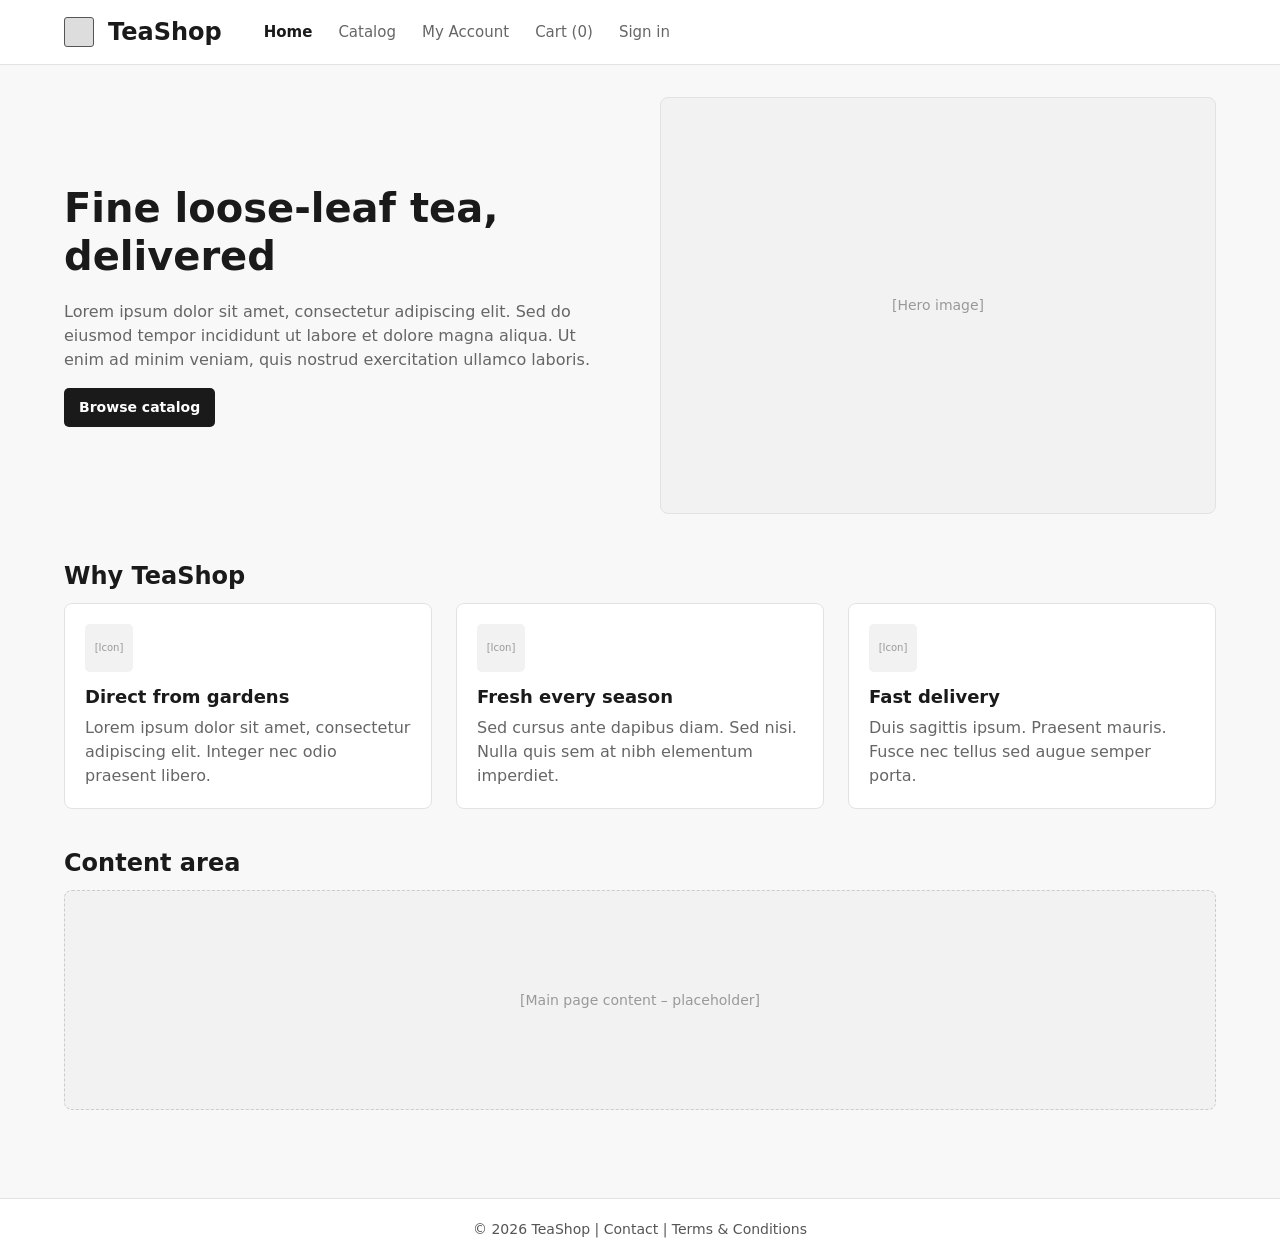
<file: html/index.html>
<!DOCTYPE html>
<html lang="en">
<head>
    <meta charset="UTF-8">
    <meta name="viewport" content="width=device-width, initial-scale=1.0">
    <title>TeaShop – Home</title>
    <link rel="stylesheet" href="css/style.css">
</head>
<body>

    <!-- ===== Header: logo, name, navigation ===== -->
    <header class="site-header">
        <div class="container header-inner">
            <a href="index.html" class="brand">
                <span class="brand-logo" aria-hidden="true"></span>
                <span class="brand-name">TeaShop</span>
            </a>

            <!-- CSS-only mobile menu toggle (no JavaScript) -->
            <input type="checkbox" id="nav-toggle" class="nav-toggle">
            <label for="nav-toggle" class="nav-toggle-label" aria-label="Open menu">
                <span></span><span></span><span></span>
            </label>

            <nav class="main-nav" aria-label="Main navigation">
                <ul>
                    <li><a href="index.html" class="active" aria-current="page">Home</a></li>
                    <li><a href="catalog.html">Catalog</a></li>
                    <li><a href="#">My Account</a></li>
                    <li><a href="#">Cart (0)</a></li>
                    <li><a href="#" class="nav-signin">Sign in</a></li>
                </ul>
            </nav>
        </div>
    </header>

    <!-- ===== Main content (placeholder) ===== -->
    <main class="container page">

        <section class="hero">
            <div class="hero-text">
                <h1>Fine loose-leaf tea, delivered</h1>
                <p>Lorem ipsum dolor sit amet, consectetur adipiscing elit. Sed do eiusmod tempor
                    incididunt ut labore et dolore magna aliqua. Ut enim ad minim veniam, quis nostrud
                    exercitation ullamco laboris.</p>
                <a href="catalog.html" class="btn btn-primary">Browse catalog</a>
            </div>
            <div class="placeholder hero-image">[Hero image]</div>
        </section>

        <section class="content-section" aria-labelledby="why-title">
            <h2 id="why-title">Why TeaShop</h2>
            <div class="feature-grid">
                <article class="card feature">
                    <div class="placeholder feature-icon">[Icon]</div>
                    <h3>Direct from gardens</h3>
                    <p>Lorem ipsum dolor sit amet, consectetur adipiscing elit. Integer nec odio praesent libero.</p>
                </article>
                <article class="card feature">
                    <div class="placeholder feature-icon">[Icon]</div>
                    <h3>Fresh every season</h3>
                    <p>Sed cursus ante dapibus diam. Sed nisi. Nulla quis sem at nibh elementum imperdiet.</p>
                </article>
                <article class="card feature">
                    <div class="placeholder feature-icon">[Icon]</div>
                    <h3>Fast delivery</h3>
                    <p>Duis sagittis ipsum. Praesent mauris. Fusce nec tellus sed augue semper porta.</p>
                </article>
            </div>
        </section>

        <section class="content-section" aria-labelledby="about-title">
            <h2 id="about-title">Content area</h2>
            <div class="placeholder content-placeholder">
                [Main page content – placeholder]
            </div>
        </section>

    </main>

    <!-- ===== Footer ===== -->
    <footer class="site-footer">
        <div class="container">
            <p>&copy; 2026 TeaShop | <a href="#">Contact</a> | <a href="#">Terms &amp; Conditions</a></p>
        </div>
    </footer>

</body>
</html>
</file>
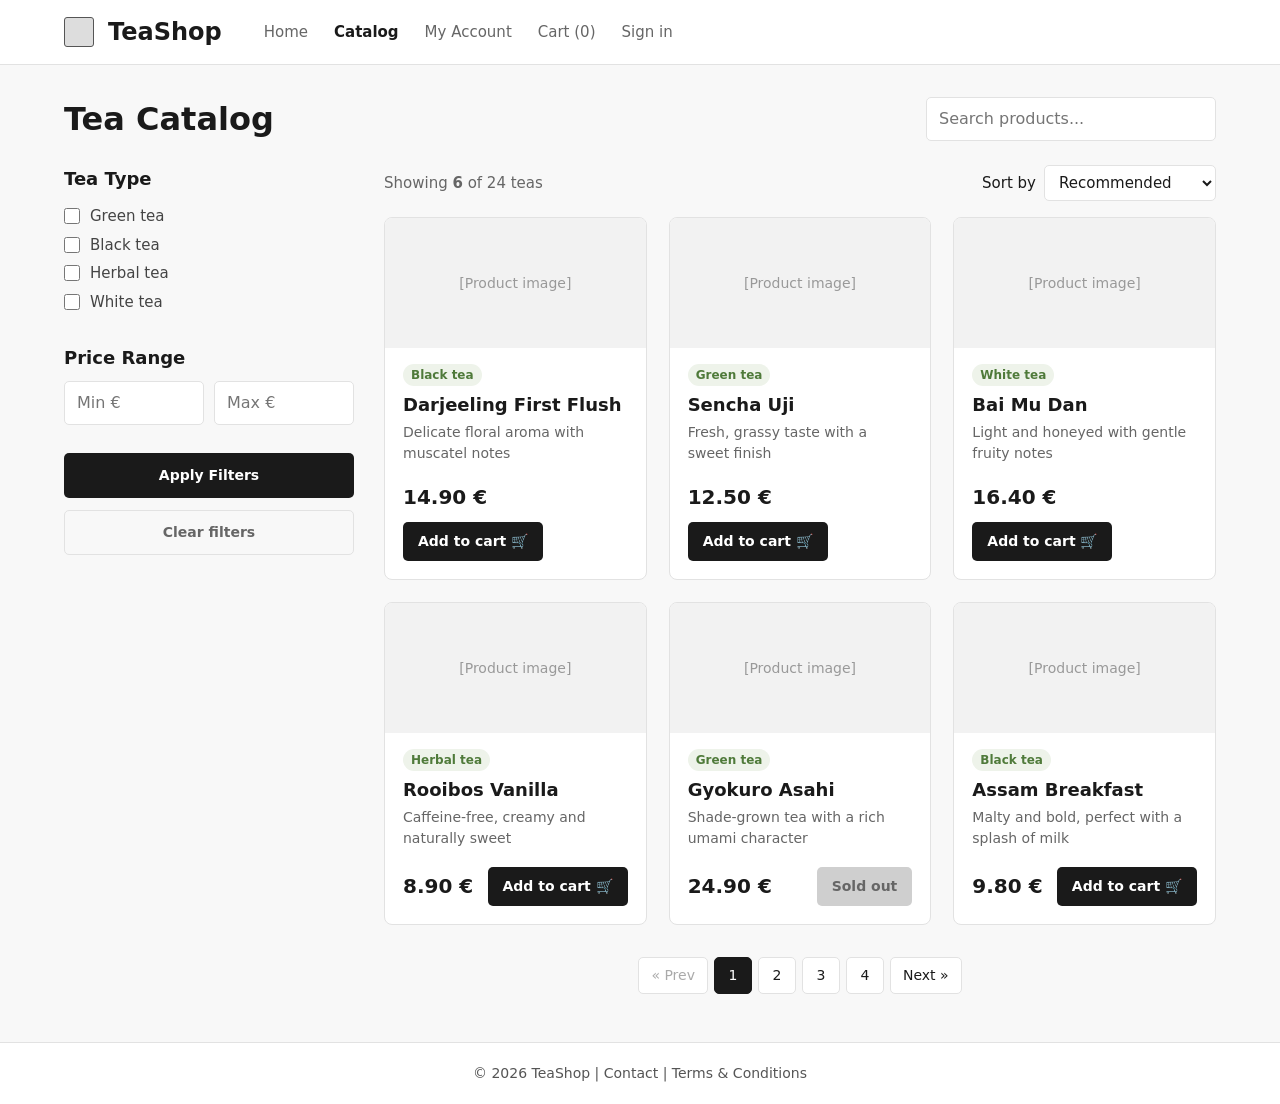
<file: html/catalog.html>
<!DOCTYPE html>
<html lang="en">
<head>
    <meta charset="UTF-8">
    <meta name="viewport" content="width=device-width, initial-scale=1.0">
    <title>TeaShop – Tea Catalog</title>
    <link rel="stylesheet" href="css/style.css">
</head>
<body>

    <!-- ===== Header: logo, name, navigation ===== -->
    <header class="site-header">
        <div class="container header-inner">
            <a href="index.html" class="brand">
                <span class="brand-logo" aria-hidden="true"></span>
                <span class="brand-name">TeaShop</span>
            </a>

            <!-- CSS-only mobile menu toggle (no JavaScript) -->
            <input type="checkbox" id="nav-toggle" class="nav-toggle">
            <label for="nav-toggle" class="nav-toggle-label" aria-label="Open menu">
                <span></span><span></span><span></span>
            </label>

            <nav class="main-nav" aria-label="Main navigation">
                <ul>
                    <li><a href="index.html">Home</a></li>
                    <li><a href="catalog.html" class="active" aria-current="page">Catalog</a></li>
                    <li><a href="#">My Account</a></li>
                    <li><a href="#">Cart (0)</a></li>
                    <li><a href="#" class="nav-signin">Sign in</a></li>
                </ul>
            </nav>
        </div>
    </header>

    <!-- ===== Main: tea catalog ===== -->
    <main class="container page">

        <div class="catalog-header">
            <h1>Tea Catalog</h1>
            <form class="search-form" role="search" action="#">
                <label for="search" class="visually-hidden">Search products</label>
                <input type="search" id="search" name="q" placeholder="Search products...">
            </form>
        </div>

        <div class="catalog-layout">

            <!-- ----- Filters sidebar ----- -->
            <aside class="filters" aria-label="Product filters">
                <details open>
                    <summary>Filters</summary>

                    <form action="#" class="filters-form">
                        <fieldset class="filter-group">
                            <legend>Tea Type</legend>
                            <div class="checkbox-list">
                            <label class="checkbox"><input type="checkbox" name="type" value="green"> Green tea</label>
                            <label class="checkbox"><input type="checkbox" name="type" value="black"> Black tea</label>
                            <label class="checkbox"><input type="checkbox" name="type" value="herbal"> Herbal tea</label>
                            <label class="checkbox"><input type="checkbox" name="type" value="white"> White tea</label>
                            </div>
                        </fieldset>

                        <fieldset class="filter-group">
                            <legend>Price Range</legend>
                            <div class="price-range">
                                <label for="price-min" class="visually-hidden">Minimum price</label>
                                <input type="number" id="price-min" name="min" min="0" placeholder="Min €">
                                <label for="price-max" class="visually-hidden">Maximum price</label>
                                <input type="number" id="price-max" name="max" min="0" placeholder="Max €">
                            </div>
                        </fieldset>

                        <button type="submit" class="btn btn-primary btn-block">Apply Filters</button>
                        <button type="reset" class="btn btn-ghost btn-block">Clear filters</button>
                    </form>
                </details>
            </aside>

            <!-- ----- Product list ----- -->
            <section class="products" aria-labelledby="products-title">
                <h2 id="products-title" class="visually-hidden">Products</h2>

                <div class="products-toolbar">
                    <p class="results-count">Showing <strong>6</strong> of 24 teas</p>
                    <div class="sort">
                        <label for="sort">Sort by</label>
                        <select id="sort" name="sort">
                            <option>Recommended</option>
                            <option>Price: low to high</option>
                            <option>Price: high to low</option>
                            <option>Name A–Z</option>
                        </select>
                    </div>
                </div>

                <ul class="product-grid">
                    <li>
                        <article class="card product-card">
                            <div class="placeholder product-image">[Product image]</div>
                            <div class="product-body">
                                <span class="tag">Black tea</span>
                                <h3>Darjeeling First Flush</h3>
                                <p>Delicate floral aroma with muscatel notes</p>
                                <div class="product-footer">
                                    <span class="price">14.90 €</span>
                                    <button type="button" class="btn btn-primary">Add to cart 🛒</button>
                                </div>
                            </div>
                        </article>
                    </li>
                    <li>
                        <article class="card product-card">
                            <div class="placeholder product-image">[Product image]</div>
                            <div class="product-body">
                                <span class="tag">Green tea</span>
                                <h3>Sencha Uji</h3>
                                <p>Fresh, grassy taste with a sweet finish</p>
                                <div class="product-footer">
                                    <span class="price">12.50 €</span>
                                    <button type="button" class="btn btn-primary">Add to cart 🛒</button>
                                </div>
                            </div>
                        </article>
                    </li>
                    <li>
                        <article class="card product-card">
                            <div class="placeholder product-image">[Product image]</div>
                            <div class="product-body">
                                <span class="tag">White tea</span>
                                <h3>Bai Mu Dan</h3>
                                <p>Light and honeyed with gentle fruity notes</p>
                                <div class="product-footer">
                                    <span class="price">16.40 €</span>
                                    <button type="button" class="btn btn-primary">Add to cart 🛒</button>
                                </div>
                            </div>
                        </article>
                    </li>
                    <li>
                        <article class="card product-card">
                            <div class="placeholder product-image">[Product image]</div>
                            <div class="product-body">
                                <span class="tag">Herbal tea</span>
                                <h3>Rooibos Vanilla</h3>
                                <p>Caffeine-free, creamy and naturally sweet</p>
                                <div class="product-footer">
                                    <span class="price">8.90 €</span>
                                    <button type="button" class="btn btn-primary">Add to cart 🛒</button>
                                </div>
                            </div>
                        </article>
                    </li>
                    <li>
                        <article class="card product-card">
                            <div class="placeholder product-image">[Product image]</div>
                            <div class="product-body">
                                <span class="tag">Green tea</span>
                                <h3>Gyokuro Asahi</h3>
                                <p>Shade-grown tea with a rich umami character</p>
                                <div class="product-footer">
                                    <span class="price">24.90 €</span>
                                    <button type="button" class="btn btn-primary" disabled>Sold out</button>
                                </div>
                            </div>
                        </article>
                    </li>
                    <li>
                        <article class="card product-card">
                            <div class="placeholder product-image">[Product image]</div>
                            <div class="product-body">
                                <span class="tag">Black tea</span>
                                <h3>Assam Breakfast</h3>
                                <p>Malty and bold, perfect with a splash of milk</p>
                                <div class="product-footer">
                                    <span class="price">9.80 €</span>
                                    <button type="button" class="btn btn-primary">Add to cart 🛒</button>
                                </div>
                            </div>
                        </article>
                    </li>
                </ul>

                <nav class="pagination" aria-label="Pagination">
                    <a href="#" class="page-link" aria-disabled="true">&laquo; Prev</a>
                    <a href="#" class="page-link current" aria-current="page">1</a>
                    <a href="#" class="page-link">2</a>
                    <a href="#" class="page-link">3</a>
                    <a href="#" class="page-link">4</a>
                    <a href="#" class="page-link">Next &raquo;</a>
                </nav>
            </section>

        </div>
    </main>

    <!-- ===== Footer ===== -->
    <footer class="site-footer">
        <div class="container">
            <p>&copy; 2026 TeaShop | <a href="#">Contact</a> | <a href="#">Terms &amp; Conditions</a></p>
        </div>
    </footer>

</body>
</html>
</file>
<file: html/css/style.css>
/* =========================================================
   TeaShop – layout & basic styling
   Breakpoints:  > 960px desktop | 641–960px tablet | ≤ 640px mobile
   ========================================================= */

/* ---------- Variables ---------- */
:root {
    --color-bg: #f8f8f8;
    --color-surface: #ffffff;
    --color-text: #1a1a1a;
    --color-muted: #666666;
    --color-border: #e2e2e2;
    --color-placeholder: #f2f2f2;
    --color-primary: #1a1a1a;
    --color-primary-hover: #3a3a3a;
    --color-accent: #4f7a3a;      /* tea green – used sparingly */

    --radius: 8px;
    --radius-sm: 5px;
    --container: 1200px;
    --gutter: 24px;

    --font: "Inter", system-ui, -apple-system, "Segoe UI", Roboto, Arial, sans-serif;
}

/* ---------- Reset / base ---------- */
*,
*::before,
*::after {
    box-sizing: border-box;
}

html {
    -webkit-text-size-adjust: 100%;
}

body {
    margin: 0;
    min-height: 100vh;
    display: flex;
    flex-direction: column;
    font-family: var(--font);
    font-size: 16px;
    line-height: 1.5;
    color: var(--color-text);
    background: var(--color-bg);
}

img {
    max-width: 100%;
    display: block;
}

a {
    color: inherit;
}

h1, h2, h3 {
    margin: 0 0 .5em;
    line-height: 1.2;
}

h1 { font-size: 2rem; }
h2 { font-size: 1.5rem; }
h3 { font-size: 1.125rem; }

p { margin: 0 0 1em; }

button,
input,
select {
    font: inherit;
    color: inherit;
}

.container {
    width: 100%;
    max-width: var(--container);
    margin: 0 auto;
    padding: 0 var(--gutter);
}

.visually-hidden {
    position: absolute;
    width: 1px;
    height: 1px;
    padding: 0;
    margin: -1px;
    overflow: hidden;
    clip: rect(0 0 0 0);
    white-space: nowrap;
    border: 0;
}

:focus-visible {
    outline: 2px solid var(--color-accent);
    outline-offset: 2px;
}

/* ---------- Header ---------- */
.site-header {
    background: var(--color-surface);
    border-bottom: 1px solid var(--color-border);
    position: sticky;
    top: 0;
    z-index: 10;
}

.header-inner {
    display: flex;
    align-items: center;
    gap: 32px;
    min-height: 64px;
}

.brand {
    display: flex;
    align-items: center;
    gap: 14px;
    text-decoration: none;
    flex-shrink: 0;
}

.brand-logo {
    width: 30px;
    height: 30px;
    border: 1px solid #555;
    border-radius: 3px;
    background: #ddd;
}

.brand-name {
    font-size: 1.5rem;
    font-weight: 700;
}

/* Navigation */
.main-nav ul {
    list-style: none;
    margin: 0;
    padding: 0;
    display: flex;
    gap: 6px;
}

.main-nav a {
    display: block;
    padding: 8px 10px;
    border-radius: var(--radius-sm);
    text-decoration: none;
    font-size: .9375rem;
    color: var(--color-muted);
}

.main-nav a:hover {
    color: var(--color-text);
    background: var(--color-bg);
}

.main-nav a.active {
    color: var(--color-text);
    font-weight: 600;
}

/* Mobile menu toggle (hidden on desktop) */
.nav-toggle,
.nav-toggle-label {
    display: none;
}

/* ---------- Main ---------- */
main {
    flex: 1;
}

.page {
    padding-top: 32px;
    padding-bottom: 48px;
}

/* ---------- Buttons ---------- */
.btn {
    display: inline-flex;
    align-items: center;
    justify-content: center;
    gap: 6px;
    padding: 8px 14px;
    border: 1px solid transparent;
    border-radius: var(--radius-sm);
    font-size: .875rem;
    font-weight: 600;
    text-decoration: none;
    cursor: pointer;
    white-space: nowrap;
}

.btn-primary {
    background: var(--color-primary);
    color: #fff;
}

.btn-primary:hover {
    background: var(--color-primary-hover);
}

.btn-primary:disabled {
    background: #cfcfcf;
    color: #666;
    cursor: not-allowed;
}

.btn-ghost {
    background: transparent;
    border-color: var(--color-border);
    color: var(--color-muted);
}

.btn-ghost:hover {
    color: var(--color-text);
    border-color: #bbb;
}

.btn-block {
    width: 100%;
    padding: 11px 14px;
}

/* ---------- Generic card & placeholder ---------- */
.card {
    background: var(--color-surface);
    border: 1px solid var(--color-border);
    border-radius: var(--radius);
    overflow: hidden;
}

.placeholder {
    display: flex;
    align-items: center;
    justify-content: center;
    background: var(--color-placeholder);
    color: #999;
    font-size: .875rem;
    text-align: center;
}

/* ---------- Home page (base layout placeholder) ---------- */
.hero {
    display: grid;
    grid-template-columns: 1fr 1fr;
    gap: 40px;
    align-items: center;
    margin-bottom: 48px;
}

.hero-text h1 {
    font-size: 2.5rem;
}

.hero-text p {
    color: var(--color-muted);
    max-width: 52ch;
}

.hero-image {
    aspect-ratio: 4 / 3;
    border-radius: var(--radius);
    border: 1px solid var(--color-border);
}

.content-section {
    margin-bottom: 40px;
}

.feature-grid {
    display: grid;
    grid-template-columns: repeat(3, 1fr);
    gap: 24px;
}

.feature {
    padding: 20px;
}

.feature-icon {
    width: 48px;
    height: 48px;
    border-radius: var(--radius-sm);
    font-size: .625rem;
    margin-bottom: 14px;
}

.feature p {
    color: var(--color-muted);
    margin: 0;
}

.content-placeholder {
    min-height: 220px;
    border: 1px dashed #ccc;
    border-radius: var(--radius);
}

/* ---------- Catalog page ---------- */
.catalog-header {
    display: flex;
    align-items: center;
    justify-content: space-between;
    gap: 24px;
    margin-bottom: 24px;
}

.catalog-header h1 {
    margin: 0;
}

.search-form input {
    width: 290px;
    max-width: 100%;
    padding: 9px 12px;
    border: 1px solid var(--color-border);
    border-radius: var(--radius-sm);
    background: var(--color-surface);
}

.catalog-layout {
    display: grid;
    grid-template-columns: 290px minmax(0, 1fr);
    gap: 30px;
    align-items: start;
}

/* Filters */
.filters summary {
    display: none;            /* visible only on small screens */
}

.filters-form {
    display: flex;
    flex-direction: column;
    gap: 12px;
}

.filter-group {
    border: 0;
    margin: 0 0 16px;
    padding: 0;
    min-width: 0;
}

.filter-group legend {
    padding: 0;
    margin-bottom: 10px;
    font-size: 1.125rem;
    font-weight: 600;
}

.checkbox {
    display: flex;
    align-items: center;
    gap: 10px;
    padding: 3px 0;
    font-size: .9375rem;
    color: #444;
    cursor: pointer;
}

.checkbox input {
    width: 16px;
    height: 16px;
    margin: 0;
    accent-color: var(--color-primary);
}

.price-range {
    display: grid;
    grid-template-columns: 1fr 1fr;
    gap: 10px;
}

.price-range input {
    width: 100%;
    min-width: 0;
    padding: 9px 12px;
    border: 1px solid var(--color-border);
    border-radius: var(--radius-sm);
    background: var(--color-surface);
}

/* Toolbar above products */
.products-toolbar {
    display: flex;
    align-items: center;
    justify-content: space-between;
    flex-wrap: wrap;
    gap: 12px;
    margin-bottom: 16px;
}

.results-count {
    margin: 0;
    color: var(--color-muted);
    font-size: .9375rem;
}

.sort {
    display: flex;
    align-items: center;
    gap: 8px;
    font-size: .9375rem;
}

.sort select {
    padding: 7px 10px;
    border: 1px solid var(--color-border);
    border-radius: var(--radius-sm);
    background: var(--color-surface);
}

/* Product grid */
.product-grid {
    list-style: none;
    margin: 0;
    padding: 0;
    display: grid;
    grid-template-columns: repeat(3, minmax(0, 1fr));
    gap: 22px;
}

.product-card {
    height: 100%;
    display: flex;
    flex-direction: column;
}

.product-image {
    aspect-ratio: 2 / 1;
}

.product-body {
    flex: 1;
    display: flex;
    flex-direction: column;
    padding: 16px 18px 18px;
}

.tag {
    align-self: flex-start;
    margin-bottom: 8px;
    padding: 2px 8px;
    border-radius: 999px;
    background: #eef3ea;
    color: var(--color-accent);
    font-size: .75rem;
    font-weight: 600;
}

.product-body h3 {
    margin-bottom: 6px;
}

.product-body p {
    color: var(--color-muted);
    font-size: .875rem;
    margin-bottom: 18px;
}

.product-footer {
    margin-top: auto;
    display: flex;
    align-items: center;
    justify-content: space-between;
    flex-wrap: wrap;
    gap: 10px;
}

.price {
    font-size: 1.25rem;
    font-weight: 700;
}

/* Pagination */
.pagination {
    display: flex;
    justify-content: center;
    flex-wrap: wrap;
    gap: 6px;
    margin-top: 32px;
}

.page-link {
    min-width: 38px;
    padding: 7px 12px;
    border: 1px solid var(--color-border);
    border-radius: var(--radius-sm);
    background: var(--color-surface);
    text-align: center;
    text-decoration: none;
    font-size: .875rem;
}

.page-link:hover {
    border-color: #bbb;
}

.page-link.current {
    background: var(--color-primary);
    border-color: var(--color-primary);
    color: #fff;
}

.page-link[aria-disabled="true"] {
    color: #aaa;
    pointer-events: none;
}

/* ---------- Footer ---------- */
.site-footer {
    border-top: 1px solid var(--color-border);
    background: var(--color-surface);
    text-align: center;
    padding: 20px 0;
    font-size: .875rem;
    color: #555;
}

.site-footer p {
    margin: 0;
}

.site-footer a {
    text-decoration: none;
}

.site-footer a:hover {
    text-decoration: underline;
}

/* =========================================================
   Tablet  (≤ 960px)
   ========================================================= */
@media (max-width: 960px) {

    /* Filters move above the products */
    .catalog-layout {
        grid-template-columns: minmax(0, 1fr);
        gap: 20px;
    }

    .filters {
        background: var(--color-surface);
        border: 1px solid var(--color-border);
        border-radius: var(--radius);
        padding: 14px 18px;
    }

    .filters summary {
        display: flex;
        align-items: center;
        justify-content: space-between;
        font-weight: 600;
        cursor: pointer;
        list-style: none;
    }

    .filters summary::-webkit-details-marker {
        display: none;
    }

    .filters summary::after {
        content: "▾";
        transition: transform .2s;
    }

    .filters details[open] summary {
        margin-bottom: 14px;
    }

    .filters details[open] summary::after {
        transform: rotate(180deg);
    }

    /* Type checkboxes and price side by side */
    .filters-form {
        display: grid;
        grid-template-columns: 1fr 1fr;
        column-gap: 24px;
    }

    .filter-group {
        margin-bottom: 4px;
    }

    .product-grid {
        grid-template-columns: repeat(2, minmax(0, 1fr));
    }

    .feature-grid {
        grid-template-columns: repeat(2, 1fr);
    }
}

/* =========================================================
   Mobile  (≤ 640px)
   ========================================================= */
@media (max-width: 640px) {
    :root {
        --gutter: 16px;
    }

    h1 { font-size: 1.625rem; }

    .page {
        padding-top: 20px;
    }

    /* --- Hamburger navigation (CSS-only) --- */
    .header-inner {
        flex-wrap: wrap;
        justify-content: space-between;
        gap: 0;
    }

    .brand-name {
        font-size: 1.25rem;
    }

    .nav-toggle-label {
        display: flex;
        flex-direction: column;
        justify-content: center;
        gap: 5px;
        width: 42px;
        height: 42px;
        padding: 10px;
        border: 1px solid var(--color-border);
        border-radius: var(--radius-sm);
        cursor: pointer;
    }

    .nav-toggle-label span {
        display: block;
        height: 2px;
        background: var(--color-text);
        border-radius: 2px;
    }

    .nav-toggle:focus-visible + .nav-toggle-label {
        outline: 2px solid var(--color-accent);
        outline-offset: 2px;
    }

    .main-nav {
        display: none;
        width: 100%;
        padding-bottom: 12px;
    }

    .nav-toggle:checked ~ .main-nav {
        display: block;
    }

    .main-nav ul {
        flex-direction: column;
        gap: 2px;
        border-top: 1px solid var(--color-border);
        padding-top: 8px;
    }

    .main-nav a {
        padding: 12px 10px;
        font-size: 1rem;
    }

    /* --- Home --- */
    .hero {
        grid-template-columns: 1fr;
        gap: 24px;
        margin-bottom: 32px;
    }

    .hero-text h1 {
        font-size: 1.875rem;
    }

    .hero-image {
        order: -1;                   /* image first on mobile */
        aspect-ratio: 16 / 9;
    }

    .feature-grid {
        grid-template-columns: 1fr;
        gap: 16px;
    }

    /* --- Catalog --- */
    .catalog-header {
        flex-direction: column;
        align-items: stretch;
        gap: 14px;
        margin-bottom: 16px;
    }

    .search-form input {
        width: 100%;
    }

    .filters-form {
        grid-template-columns: 1fr;
    }

    .checkbox-list {
        display: grid;
        grid-template-columns: 1fr 1fr;
        column-gap: 12px;
    }

    .products-toolbar {
        flex-direction: column;
        align-items: stretch;
    }

    .sort select {
        flex: 1;
    }

    .product-grid {
        grid-template-columns: minmax(0, 1fr);
        gap: 16px;
    }

    .product-image {
        aspect-ratio: 16 / 7;
    }
}




/* =========================================================
   Categories (M:N) – added in assignment 7
   ========================================================= */
.tag-list {
    list-style: none;
    margin: 0;
    padding: 0;
    display: flex;
    flex-wrap: wrap;
    gap: 6px;
}

.tag-neutral {
    background: var(--color-bg);
    color: var(--color-text);
    border: 1px solid var(--color-border);
    font-weight: 500;
}

/* textarea does not inherit the page font by default (fixes the product form too) */
textarea {
    font: inherit;
}

.related-picker {
    border: 0;
    margin: 0;
    padding: 0;
    min-width: 0;
}

.related-picker legend {
    padding: 0;
    margin-bottom: 8px;
    font-weight: 600;
    font-size: .9375rem;
}

.checkbox-grid {
    display: grid;
    grid-template-columns: repeat(2, minmax(0, 1fr));
    gap: 4px 16px;
    padding: 12px;
    border: 1px solid var(--color-border);
    border-radius: var(--radius-sm);
}

@media (max-width: 640px) {
    .checkbox-grid {
        grid-template-columns: minmax(0, 1fr);
    }

    .data-table .col-related {
        flex-basis: 100%;
    }
}
</file>
